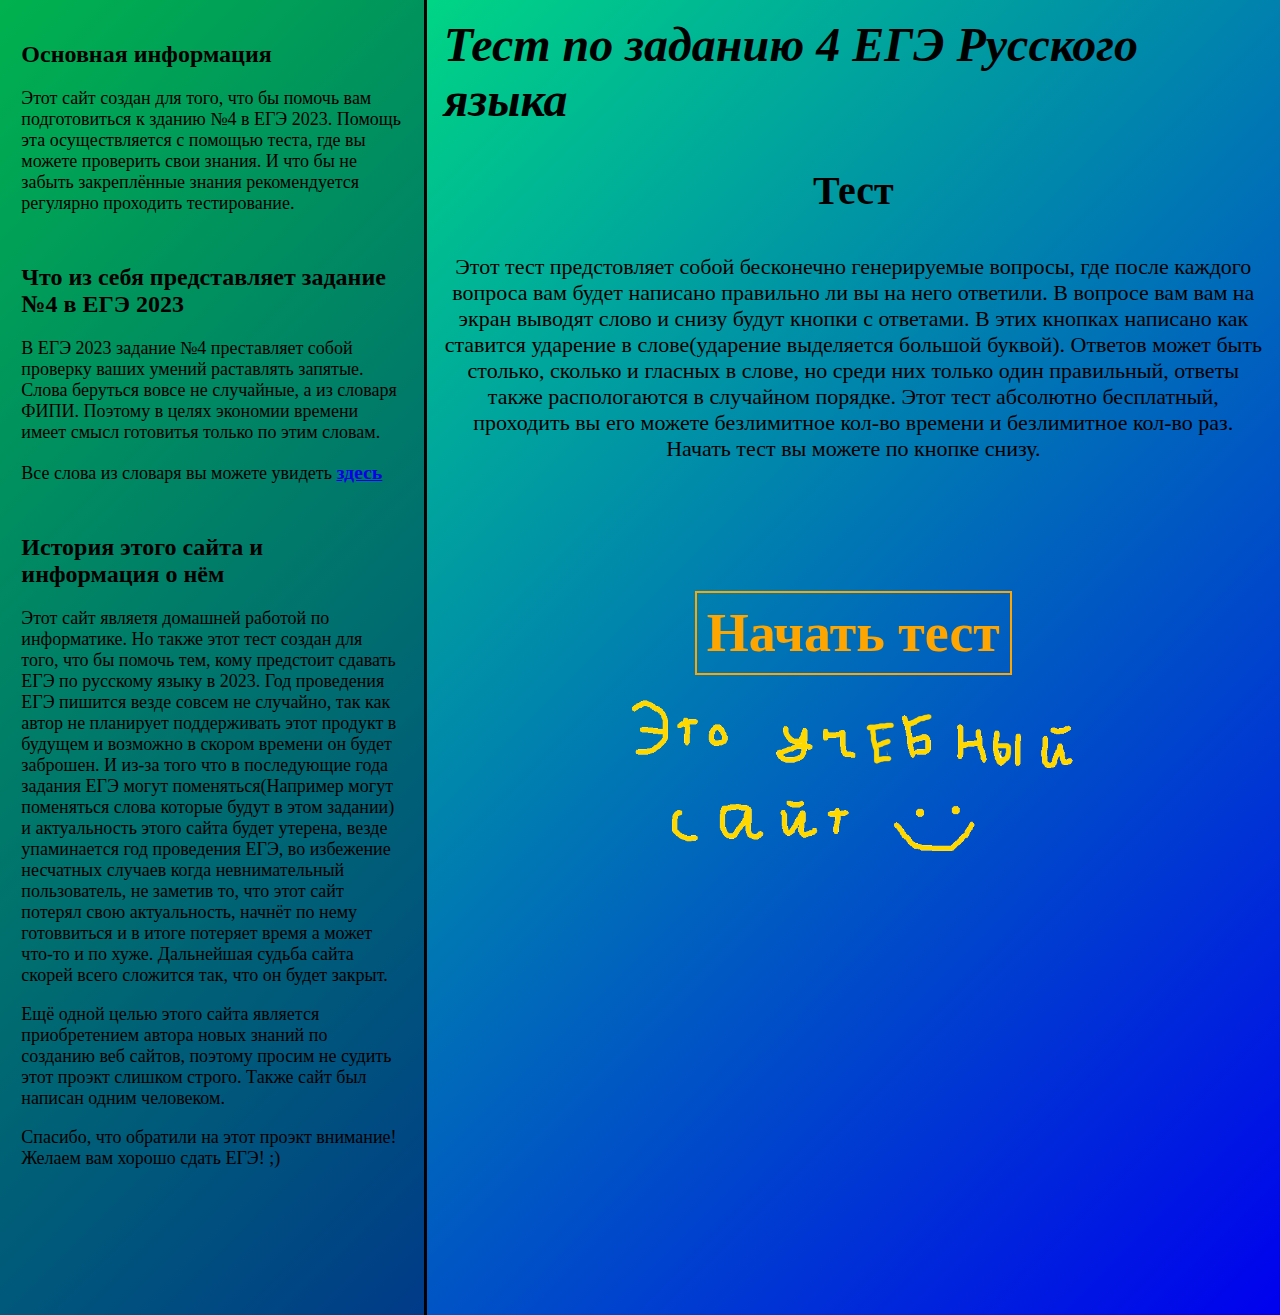
<file: index.html>
<!DOCTYPE html>
<html lang="en">

<head>
    <meta charset="UTF-8">
    <meta http-equiv="X-UA-Compatible" content="IE=edge">
    <meta name="viewport" content="width=device-width, initial-scale=1.0">
    <title>Тест по заданию №4</title>
    <link rel="stylesheet" href="source/styles/style.css">

    <link rel="apple-touch-icon" sizes="180x180" href="source/files/favicon/apple-touch-icon.png">
    <link rel="icon" type="image/png" sizes="32x32" href="source/files/favicon/favicon-32x32.png">
    <link rel="icon" type="image/png" sizes="16x16" href="source/files/favicon/favicon-16x16.png">
    <!-- <link rel="manifest" href="source/files/favicon/site.webmanifest"> -->
</head>

<body>
    <div class="main-container">
        <div class="left-bar">

            <h2>Основная информация</h2>

            <p>Этот сайт создан для того, что бы помочь вам подготовиться к зданию №4 в ЕГЭ 2023. Помощь эта
                осуществляется с помощью теста, где вы можете проверить свои знания. И что бы не забыть закреплённые
                знания рекомендуется регулярно проходить тестирование.</p>

            <h2 class="headers">Что из себя представляет задание №4 в ЕГЭ 2023</h2>

            <p>В ЕГЭ 2023 задание №4 преставляет собой проверку ваших умений раставлять запятые. Слова беруться вовсе не
                случайные, а из словаря ФИПИ. Поэтому в целях экономии времени имеет смысл готовитья только по этим
                словам.</p>

            <p>Все слова из словаря вы можете увидеть <a href="slovar.html">здесь</a></p>

            <h2 class="headers">История этого сайта и информация о нём</h2>

            <p>Этот сайт являетя домашней работой по информатике. Но также этот тест создан для того, что бы помочь тем,
                кому предстоит сдавать ЕГЭ по русскому языку в 2023. Год проведения ЕГЭ пишится везде совсем не
                случайно, так как автор не планирует поддерживать этот продукт в будущем и возможно в скором времени он
                будет заброшен. И из-за того что в последующие года задания ЕГЭ могут поменяться(Например могут
                поменяться слова которые будут в этом задании) и актуальность этого сайта будет утерена, везде
                упаминается год проведения ЕГЭ, во избежение несчатных случаев когда невнимательный пользователь, не
                заметив то, что этот сайт потерял свою актуальность, начнёт по нему готоввиться и в итоге потеряет время
                а может что-то и по хуже. Дальнейшая судьба сайта скорей всего сложится так, что он будет закрыт.</p>

            <p>Ещё одной целью этого сайта является приобретением автора новых знаний по
                созданию веб сайтов, поэтому просим не судить этот проэкт слишком строго. Также сайт был написан одним человеком.</p>

            <p>Спасибо, что обратили на этот проэкт внимание! Желаем вам хорошо сдать ЕГЭ! ;)</p>

        </div>

        <div class="container">

            <h1><b><i>Тест по заданию 4 ЕГЭ Русского языка</i></b></h1>

            <p class="test">Тест</p>

            <p class="text">Этот тест предстовляет собой бесконечно генерируемые вопросы, где после каждого вопроса вам
                будет
                написано правильно ли вы на него ответили. В вопросе вам вам на экран выводят слово и снизу будут кнопки
                с ответами. В этих кнопках написано как ставится ударение в слове(ударение выделяется большой буквой).
                Ответов может быть столько, сколько и гласных в слове, но среди них только один правильный, ответы также
                распологаются в случайном порядке. Этот тест абсолютно бесплатный, проходить вы его можете безлимитное
                кол-во времени и безлимитное кол-во раз. Начать тест вы можете по кнопке снизу.
            </p>

            <p class="button"><a href="test.html">Начать тест</a></p>

            <div class="t">

                <!-- <img src="https://img.freepik.com/premium-photo/books-on-white-background_78636-615.jpg?w=2000" alt="не получилось загрузить картинку"> -->

                <img src="source/images/unknown2.png" alt="не получилось загрузить картинку">
    
            </div>

        </div>

    </div>

</body>

</html>
</file>
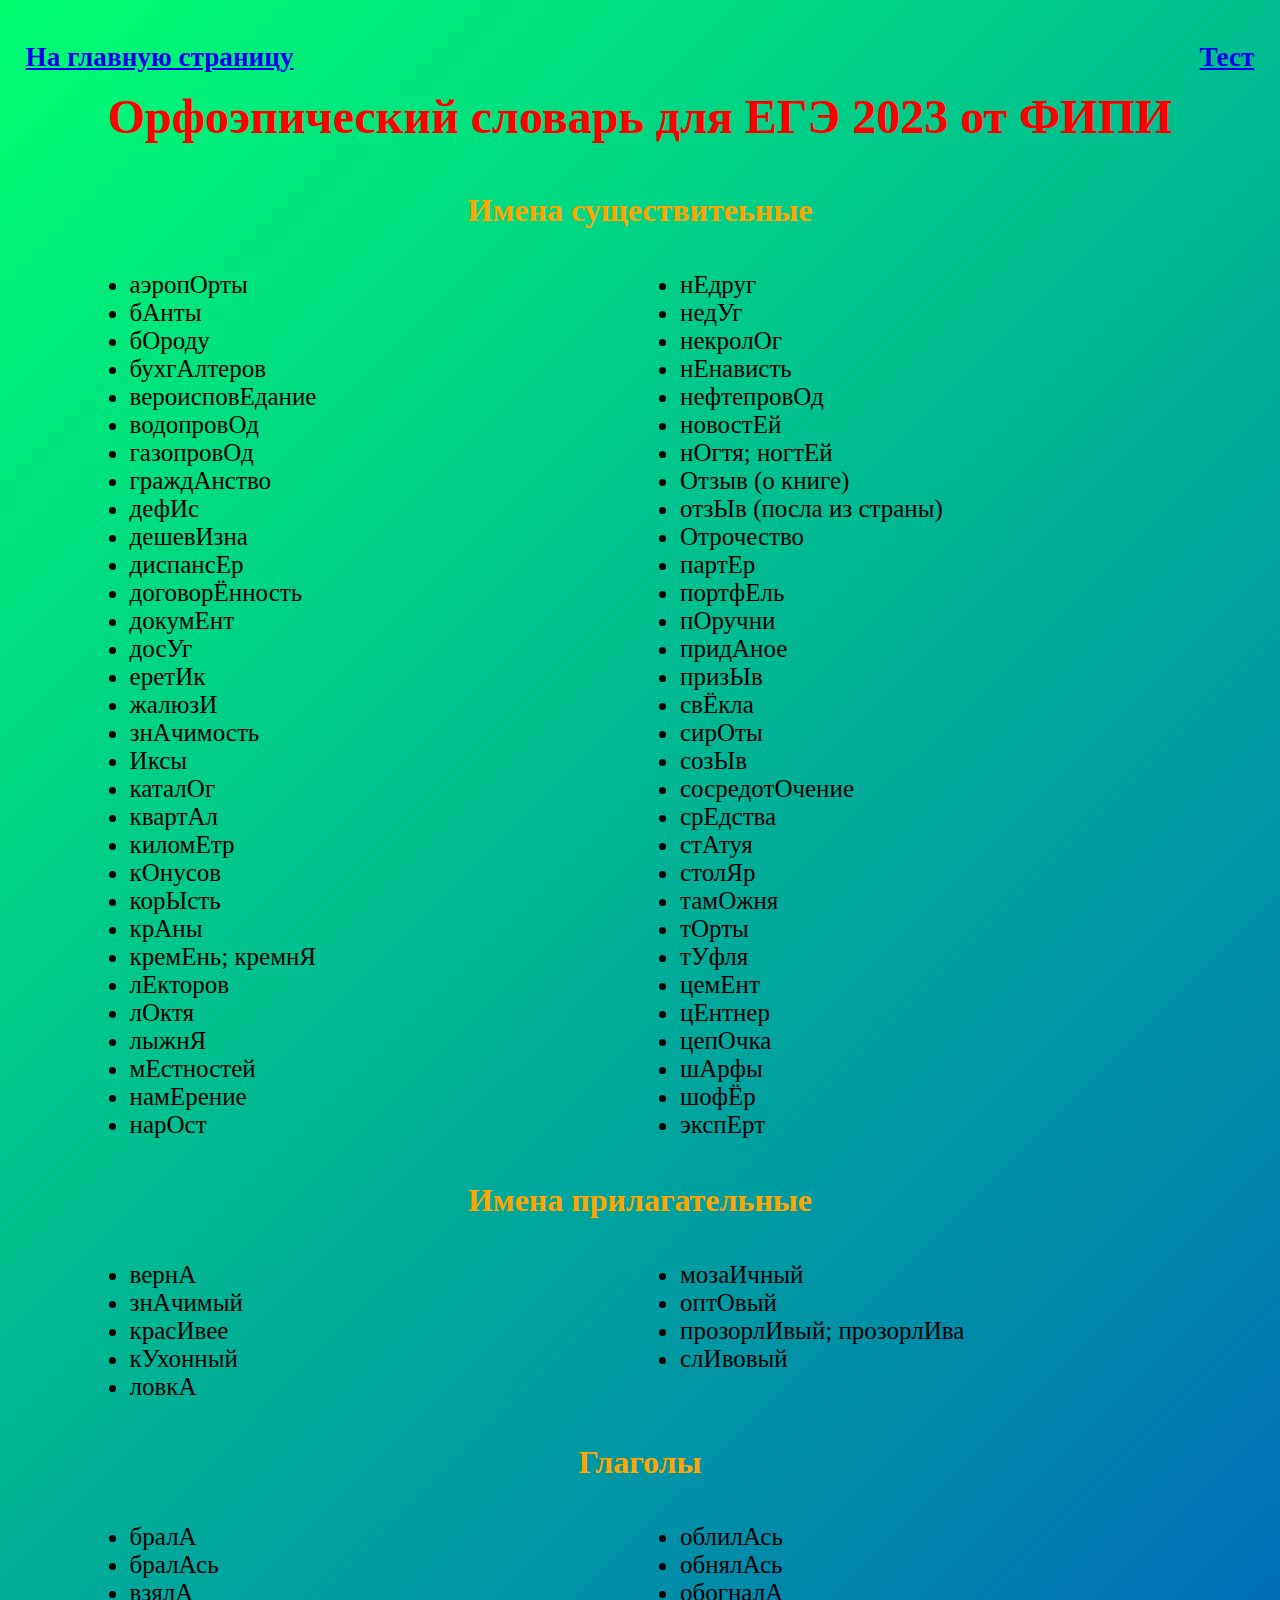
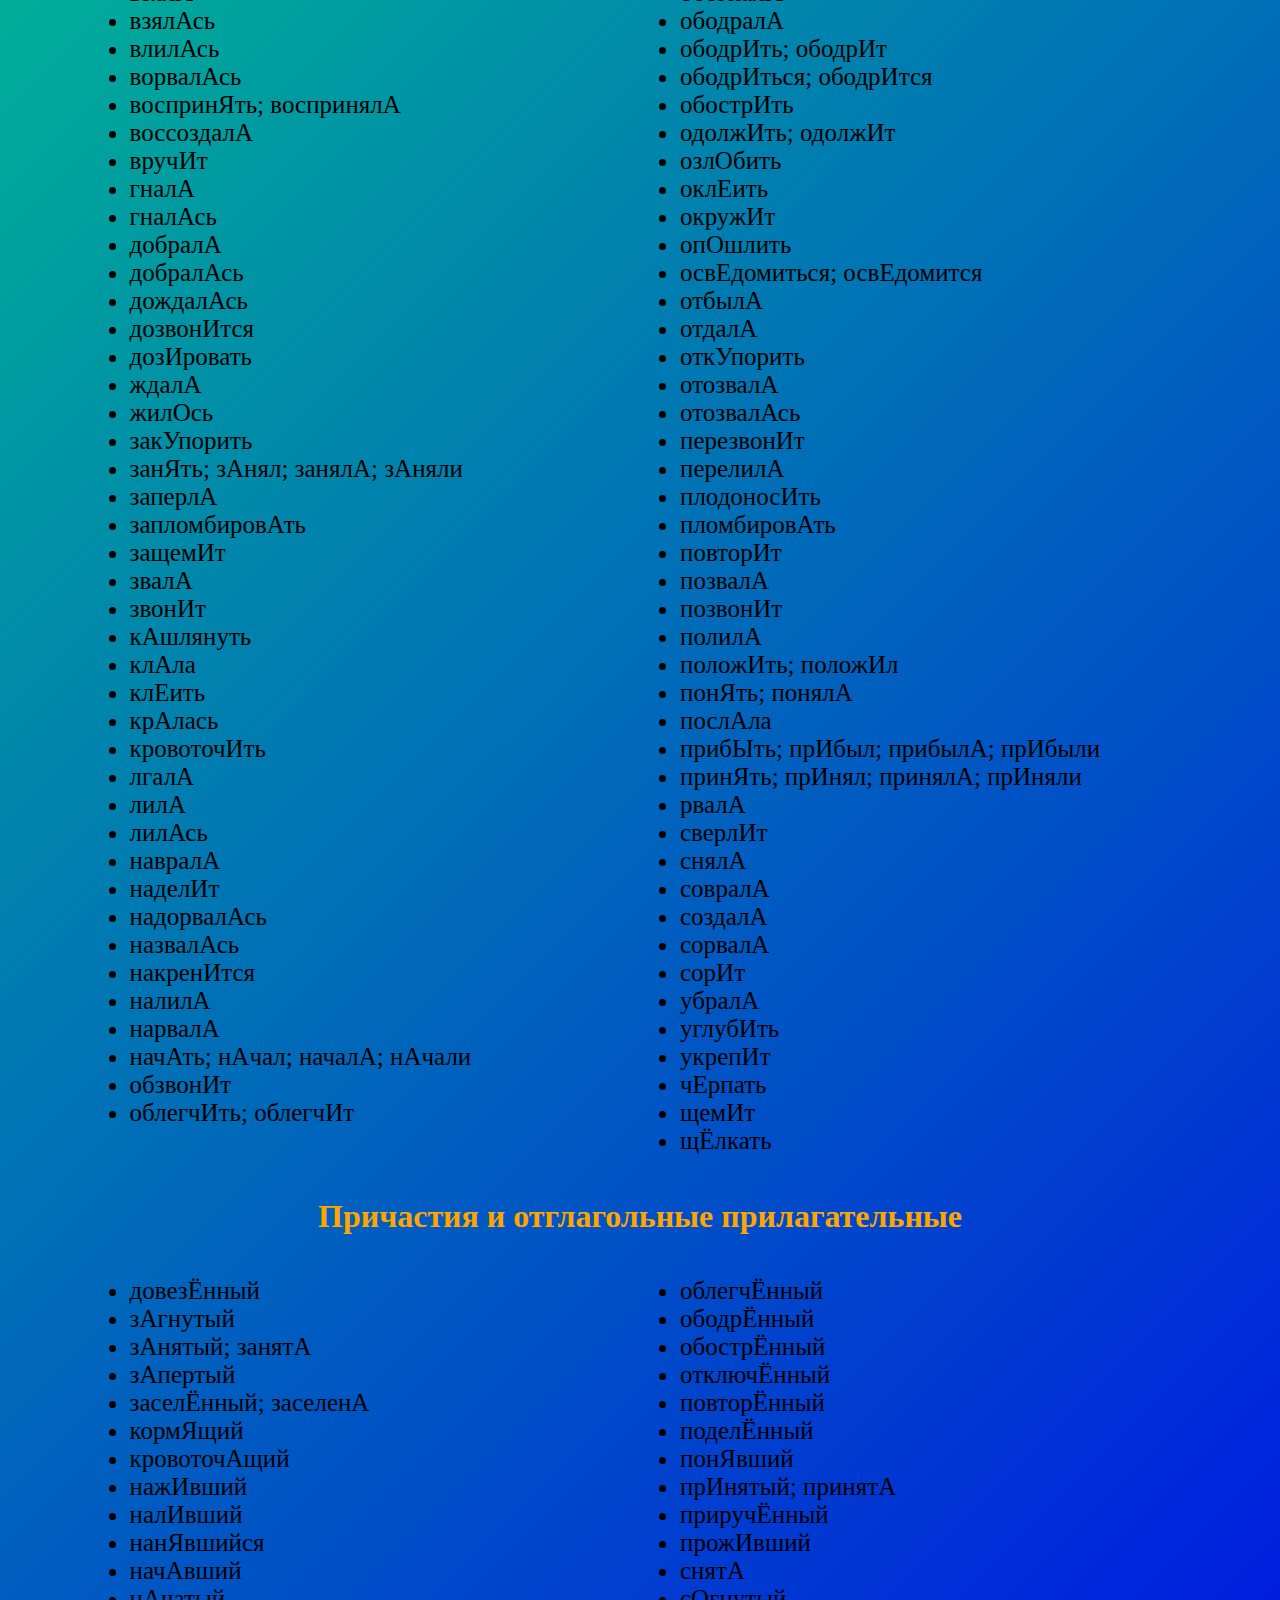
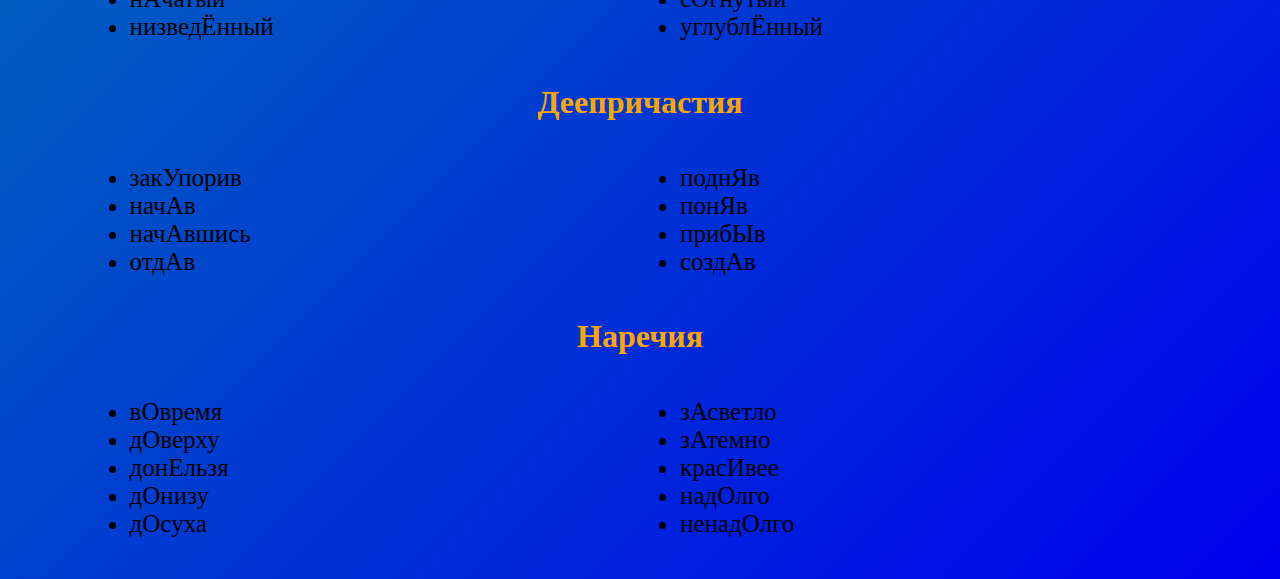
<file: slovar.html>
<!DOCTYPE html>
<html lang="en">

<head>
    <meta charset="UTF-8">
    <meta http-equiv="X-UA-Compatible" content="IE=edge">
    <meta name="viewport" content="width=device-width, initial-scale=1.0">
    <title>Словарь задания №4</title>
    <link rel="stylesheet" href="source/styles/slovarstyle.css">

    <link rel="apple-touch-icon" sizes="180x180" href="source/files/favicon/apple-touch-icon.png">
    <link rel="icon" type="image/png" sizes="32x32" href="source/files/favicon/favicon-32x32.png">
    <link rel="icon" type="image/png" sizes="16x16" href="source/files/favicon/favicon-16x16.png">
    <!-- <link rel="manifest" href="source/files/favicon/site.webmanifest"> -->

</head>

<body>

    <div class="main">

        <div class=flex1>

            <p><a href="/"><b>На главную страницу</b></a></p>

            <p><a href="test.html"><b>Тест</b></a></p>

        </div>

        <h1>Орфоэпический словарь для ЕГЭ 2023 от ФИПИ</h1>

        <h2>Имена существитеьные</h2>

        <div class="flex">

            <div class="page">

                <ul>
                    <li>аэропОрты</li>
                    <li>бАнты</li>
                    <li>бОроду</li>
                    <li>бухгАлтеров</li>
                    <li>вероисповЕдание</li>
                    <li>водопровОд</li>
                    <li>газопровОд</li>
                    <li>граждАнство</li>
                    <li>дефИс</li>
                    <li>дешевИзна</li>
                    <li>диспансЕр</li>
                    <li>договорЁнность</li>
                    <li>докумЕнт</li>
                    <li>досУг</li>
                    <li>еретИк</li>
                    <li>жалюзИ</li>
                    <li>знАчимость</li>
                    <li>Иксы</li>
                    <li>каталОг</li>
                    <li>квартАл</li>
                    <li>киломЕтр</li>
                    <li>кОнусов</li>
                    <li>корЫсть</li>
                    <li>крАны</li>
                    <li>кремЕнь; кремнЯ</li>
                    <li>лЕкторов</li>
                    <li>лОктя</li>
                    <li>лыжнЯ</li>
                    <li>мЕстностей</li>
                    <li>намЕрение</li>
                    <li>нарОст</li>
                </ul>

            </div>

            <div class="page">

                <ul>
                    <li>нЕдруг</li>
                    <li>недУг</li>
                    <li>некролОг</li>
                    <li>нЕнависть</li>
                    <li>нефтепровОд</li>
                    <li>новостЕй</li>
                    <li>нОгтя; ногтЕй</li>
                    <li>Отзыв (о книге)</li>
                    <li>отзЫв (посла из страны)</li>
                    <li>Отрочество</li>
                    <li>партЕр</li>
                    <li>портфЕль</li>
                    <li>пОручни</li>
                    <li>придАное</li>
                    <li>призЫв</li>
                    <li>свЁкла</li>
                    <li>сирОты</li>
                    <li>созЫв</li>
                    <li>сосредотОчение</li>
                    <li>срЕдства</li>
                    <li>стАтуя</li>
                    <li>столЯр</li>
                    <li>тамОжня</li>
                    <li>тОрты</li>
                    <li>тУфля</li>
                    <li>цемЕнт</li>
                    <li>цЕнтнер</li>
                    <li>цепОчка</li>
                    <li>шАрфы</li>
                    <li>шофЁр</li>
                    <li>экспЕрт</li>
                </ul>

            </div>

        </div>

        <h2>Имена прилагательные</h2>

        <div class="flex">

            <div class="page">

                <ul>
                    <li>вернА</li>
                    <li>знАчимый</li>
                    <li>красИвее</li>
                    <li>кУхонный</li>
                    <li>ловкА</li>
                </ul>

            </div>

            <div class="page">

                <ul>
                    <li>мозаИчный</li>
                    <li>оптОвый</li>
                    <li>прозорлИвый; прозорлИва</li>
                    <li>слИвовый</li>
                </ul>

            </div>

        </div>

        <h2>Глаголы</h2>

        <div class="flex">

            <div class="page">

                <ul>
                    <li>бралА</li>
                    <li>бралАсь</li>
                    <li>взялА</li>
                    <li>взялАсь</li>
                    <li>влилАсь</li>
                    <li>ворвалАсь</li>
                    <li>воспринЯть; воспринялА</li>
                    <li>воссоздалА</li>
                    <li>вручИт</li>
                    <li>гналА</li>
                    <li>гналАсь</li>
                    <li>добралА</li>
                    <li>добралАсь</li>
                    <li>дождалАсь</li>
                    <li>дозвонИтся</li>
                    <li>дозИровать</li>
                    <li>ждалА</li>
                    <li>жилОсь</li>
                    <li>закУпорить</li>
                    <li>занЯть; зАнял; занялА; зАняли</li>
                    <li>заперлА</li>
                    <li>запломбировАть</li>
                    <li>защемИт</li>
                    <li>звалА</li>
                    <li>звонИт</li>
                    <li>кАшлянуть</li>
                    <li>клАла</li>
                    <li>клЕить</li>
                    <li>крАлась</li>
                    <li>кровоточИть</li>
                    <li>лгалА</li>
                    <li>лилА</li>
                    <li>лилАсь</li>
                    <li>навралА</li>
                    <li>наделИт</li>
                    <li>надорвалАсь</li>
                    <li>назвалАсь</li>
                    <li>накренИтся</li>
                    <li>налилА</li>
                    <li>нарвалА</li>
                    <li>начАть; нАчал; началА; нАчали</li>
                    <li>обзвонИт</li>
                    <li>облегчИть; облегчИт</li>
                </ul>

            </div>

            <div class="page">

                <ul>
                    <li>облилАсь</li>
                    <li>обнялАсь</li>
                    <li>обогналА</li>
                    <li>ободралА</li>
                    <li>ободрИть; ободрИт</li>
                    <li>ободрИться; ободрИтся</li>
                    <li>обострИть</li>
                    <li>одолжИть; одолжИт</li>
                    <li>озлОбить</li>
                    <li>оклЕить</li>
                    <li>окружИт</li>
                    <li>опОшлить</li>
                    <li>освЕдомиться; освЕдомится</li>
                    <li>отбылА</li>
                    <li>отдалА</li>
                    <li>откУпорить</li>
                    <li>отозвалА</li>
                    <li>отозвалАсь</li>
                    <li>перезвонИт</li>
                    <li>перелилА</li>
                    <li>плодоносИть</li>
                    <li>пломбировАть</li>
                    <li>повторИт</li>
                    <li>позвалА</li>
                    <li>позвонИт</li>
                    <li>полилА</li>
                    <li>положИть; положИл</li>
                    <li>понЯть; понялА</li>
                    <li>послАла</li>
                    <li>прибЫть; прИбыл; прибылА; прИбыли</li>
                    <li>принЯть; прИнял; принялА; прИняли</li>
                    <li>рвалА</li>
                    <li>сверлИт</li>
                    <li>снялА</li>
                    <li>совралА</li>
                    <li>создалА</li>
                    <li>сорвалА</li>
                    <li>сорИт</li>
                    <li>убралА</li>
                    <li>углубИть</li>
                    <li>укрепИт</li>
                    <li>чЕрпать</li>
                    <li>щемИт</li>
                    <li>щЁлкать</li>
                </ul>

            </div>

        </div>

        <h2>Причастия и отглагольные прилагательные</h2>

        <div class="flex">

            <div class="page">

                <ul>
                    <li>довезЁнный</li>
                    <li>зАгнутый</li>
                    <li>зАнятый; занятА</li>
                    <li>зАпертый</li>
                    <li>заселЁнный; заселенА</li>
                    <li>кормЯщий</li>
                    <li>кровоточАщий</li>
                    <li>нажИвший</li>
                    <li>налИвший</li>
                    <li>нанЯвшийся</li>
                    <li>начАвший</li>
                    <li>нАчатый</li>
                    <li>низведЁнный</li>
                </ul>

            </div>

            <div class="page">

                <ul>
                    <li>облегчЁнный</li>
                    <li>ободрЁнный</li>
                    <li>обострЁнный</li>
                    <li>отключЁнный</li>
                    <li>повторЁнный</li>
                    <li>поделЁнный</li>
                    <li>понЯвший</li>
                    <li>прИнятый; принятА</li>
                    <li>приручЁнный</li>
                    <li>прожИвший</li>
                    <li>снятА</li>
                    <li>сОгнутый</li>
                    <li>углублЁнный</li>
                </ul>

            </div>

        </div>

        <h2>Деепричастия</h2>

        <div class="flex">

            <div class="page">

                <ul>
                    <li>закУпорив</li>
                    <li>начАв</li>
                    <li>начАвшись</li>
                    <li>отдАв</li>
                </ul>

            </div>

            <div class="page">

                <ul>
                    <li>поднЯв</li>
                    <li>понЯв</li>
                    <li>прибЫв</li>
                    <li>создАв</li>
                </ul>

            </div>

        </div>

        <h2>Наречия</h2>

        <div class="flex">

            <div class="page">

                <ul>
                    <li>вОвремя</li>
                    <li>дОверху</li>
                    <li>донЕльзя</li>
                    <li>дОнизу</li>
                    <li>дОсуха</li>
                </ul>

            </div>

            <div class="page">

                <ul>
                    <li>зАсветло</li>
                    <li>зАтемно</li>
                    <li>красИвее</li>
                    <li>надОлго</li>
                    <li>ненадОлго</li>
                </ul>

            </div>

        </div>

    </div>

</body>

</html>
</file>
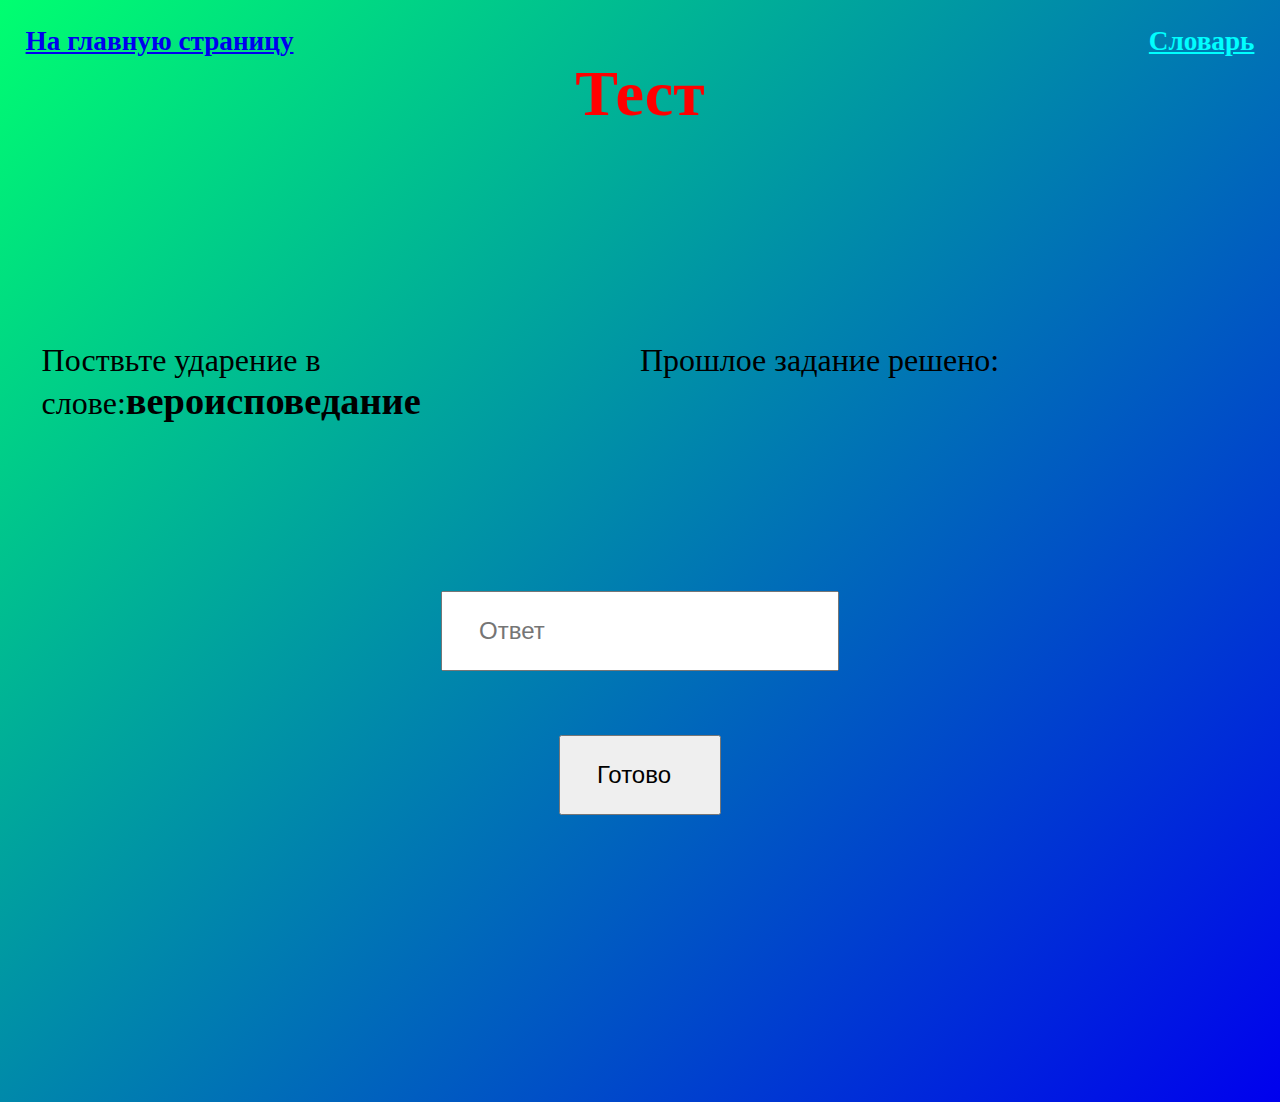
<file: test.html>
<!DOCTYPE html>
<html lang="en">

<head>
    <meta charset="UTF-8">
    <meta http-equiv="X-UA-Compatible" content="IE=edge">
    <meta name="viewport" content="width=device-width, initial-scale=1.0">
    <title>Тест</title>
    <link rel="stylesheet" href="source/styles/teststyle.css">

    <link rel="apple-touch-icon" sizes="180x180" href="source/files/favicon/apple-touch-icon.png">
    <link rel="icon" type="image/png" sizes="32x32" href="source/files/favicon/favicon-32x32.png">
    <link rel="icon" type="image/png" sizes="16x16" href="source/files/favicon/favicon-16x16.png">
    <!-- <link rel="manifest" href="source/files/favicon/site.webmanifest"> -->

</head>

<body>

    <div class="main">

        <div class=flex1>

            <p class="link"><a href="/"><b>На главную страницу</b></a></p>

            <p class="link"><a class="slovar" href="slovar.html"><b>Словарь</b></a></p>

        </div>

        <h1>Тест</h1>

        <div class="flex">
            <div class="page">

                <p class="slovo">Поствьте ударение в слове:<span id="slovo"></span></p>

            </div>

            <div class="page">

                <p class="itog">Прошлое задание решено:<span id="itog"></span></p>

            </div>
        </div>

        <p class="input"><input id="input" type="text" placeholder="Ответ"></p>

        <p class="input"><button id="button" onmousedown="a(this)">Готово</button></p>

        <p class="footer"><br><br><br></p>

    </div>

    <script src="source/script.js"></script>


</body>

</html>
</file>
<file: source/styles/style.css>
span {
    font-size: 29px;
    background-color: blueviolet;
}

h1 {
    font-size: 3em;
    margin: 0%;
    color: rgb(0, 0, 0);
}

h2 {
    color: rgb(0, 0, 0);
}

p {
    font-size: 18px;
    color: rgb(0, 0, 0);
}

.test {
    font-size: 2.5em;
    font-weight: 900;
    text-align: center;
}

.text {
    font-size: 22px;
    text-align: center;
}

body {
    margin: 0;
}

.main-container {
    display: grid;
    grid-template-columns: repeat(6, 1fr);
    background: linear-gradient(135deg, #00FF70 0%, #0000EE 100%);
}

.headers {
    margin-top: 50px;
}

.container {
    grid-column: 3/7;
    background-color: rgba(255, 255, 255, 0);
    padding: 2%;
}

.left-bar {
    grid-column: 1/3;
    background-color: rgba(0, 0, 0, 0.3);
    padding: 5%;
    padding-bottom: 30%;
    border-right: solid;
    /* border-style: solid; */
}

a {
    font-weight: 900;
    font-size: 1.1em;
}

.button {
    margin-top: 140px;
    text-align: center;
}

.button a {
    padding: 10px;
    font-size: 3em;
    border-width: 2px;
    border-style: solid;
    text-decoration: none;
    color: orange
}

.button a:hover {
    background-color:rgb(255, 166, 0);
    color: white;
}

.t {
    width: 100%;
    text-align: center;
}

img {
    width: 60%;
}
</file>
<file: source/styles/slovarstyle.css>
body {
    margin: 0;
}

.main {
    padding: 2%;
    background: linear-gradient(135deg, #00FF70 0%, #0000EE 100%);
}

.flex1 {
    display: flex;
    justify-content: space-between;
}

.flex {
    display: flex;
    padding-left: 4em;
    padding-right: 4em;
}

h1 {
    text-align: center;
    font-size: 3em;
    color: red;
    margin: 1em;
    margin-top: 0;
}

h2 {
    color: orange;
    text-align: center;
    font-size: 2em;
}

li {
    font-size: 25px;
    color: rgb(0, 0, 0);
}

.page {
    width: 50%;
}
a {
    font-size: 1.7em;
}
</file>
<file: source/styles/teststyle.css>
body {
    margin: 0;
}

.main {
    padding: 2%;
    background: linear-gradient(135deg, #00FF70 0%, #0000EE 100%);
}

a {
    font-size: 1.7em;
}

.link {
    margin: 0;
}

.slovar {
    color: rgb(0, 255, 255);
}

h1 {
    text-align: center;
    font-size: 4em;
    color: red;
    margin: 0.5em;
    margin-top: 0;
}

.flex1 {
    display: flex;
    justify-content: space-between;
}

.flex {
    display: flex;
    padding-left: 1em;
    padding-right: 1em;
}

.page {
    width: 50%;
    min-height: 7rem;
}

.slovo {
    margin-top: 10%;
    padding-top: 20%;
    font-size: 2em;
    /* font-weight:bold; */
}

.itog {
    margin-top: 10%;
    padding-top: 20%;
    font-size: 2em;
    /* font-weight:bold; */
}

.footer {
    font-size: 3em;
}

#slovo {
    font-size: 1.2em;
    font-weight:bold;
}

#itog {
    font-size: 1em;
    font-weight:bold;
}

#input {
    font-size: 1.5em;
    padding: 1.5em;
    padding-top: 1em;
    padding-bottom: 1em;
    padding-right: 2em;
    margin: 5em;
    margin-bottom: 2em;
}

.input {
    text-align: center;
}

#button {
    font-size: 1.5em;
    padding: 1.5em;
    padding-top: 1em;
    padding-bottom: 1em;
    padding-right: 2em;
}
</file>
